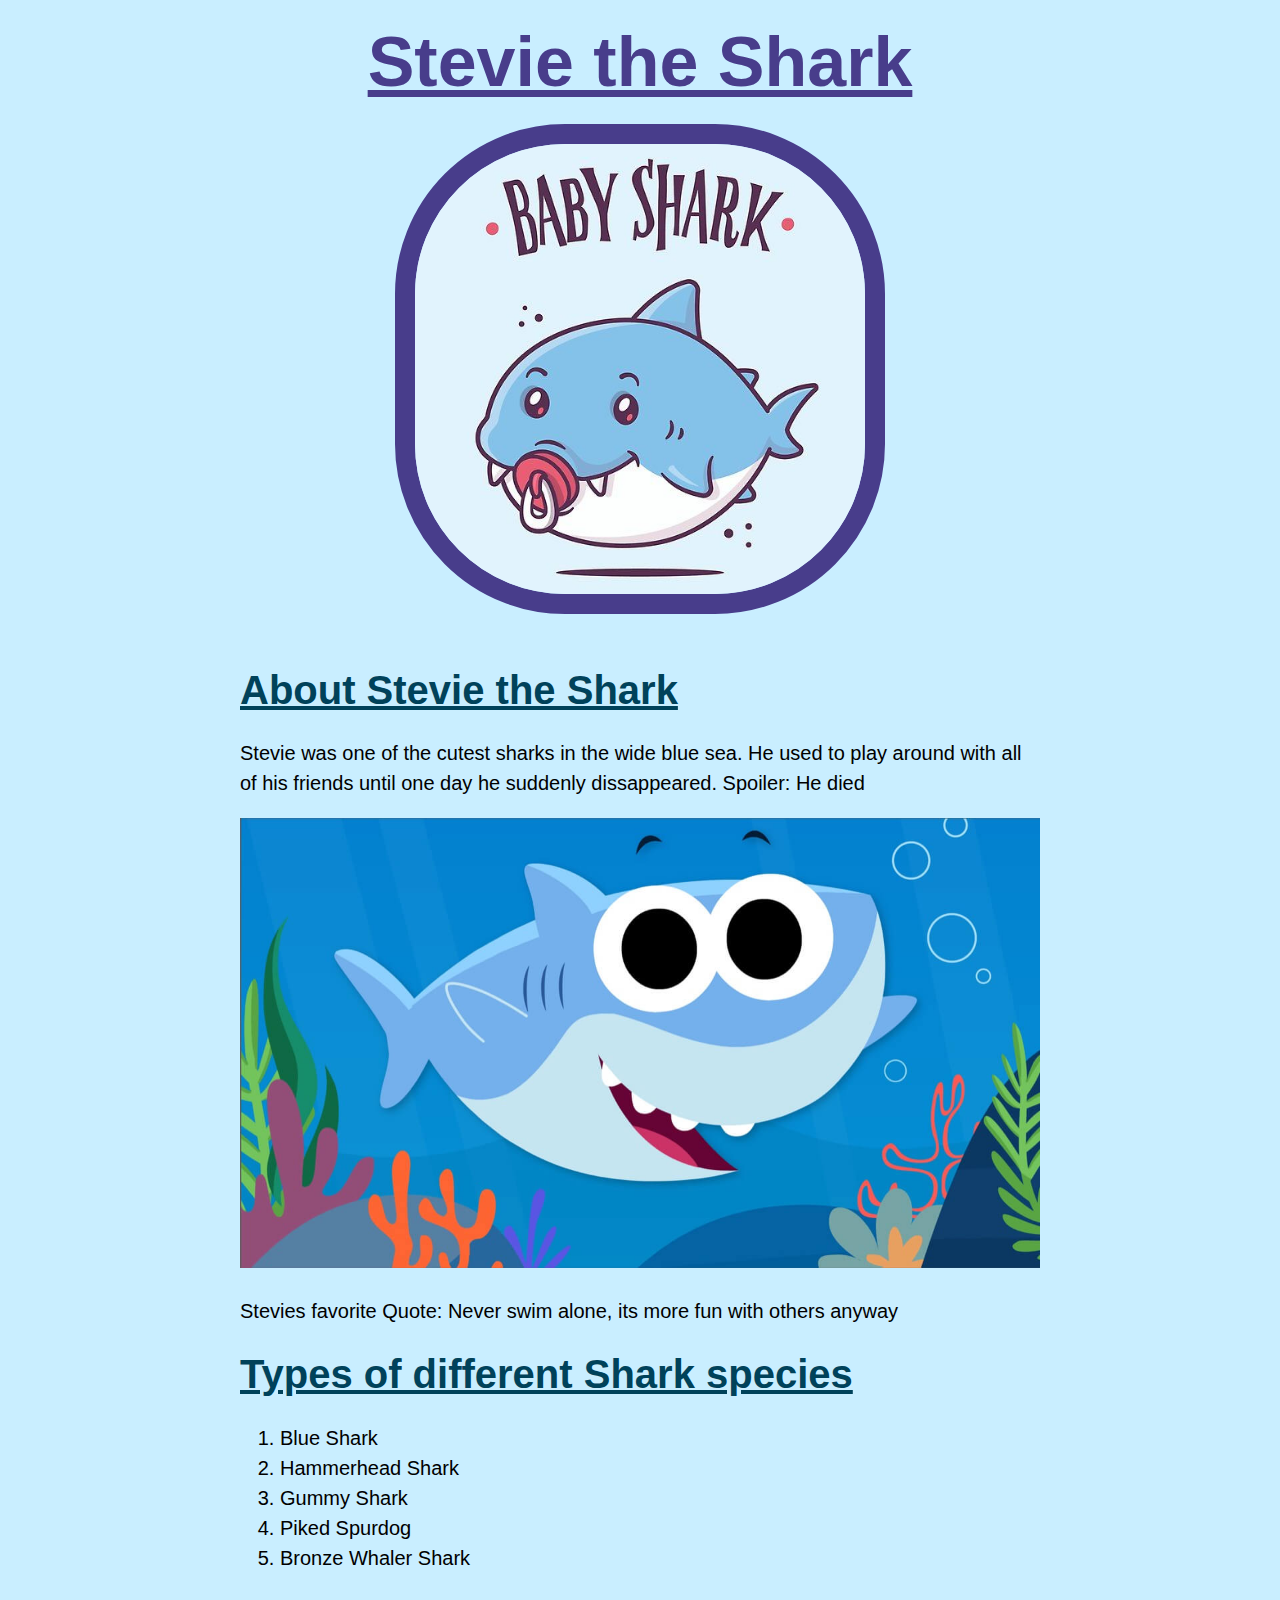
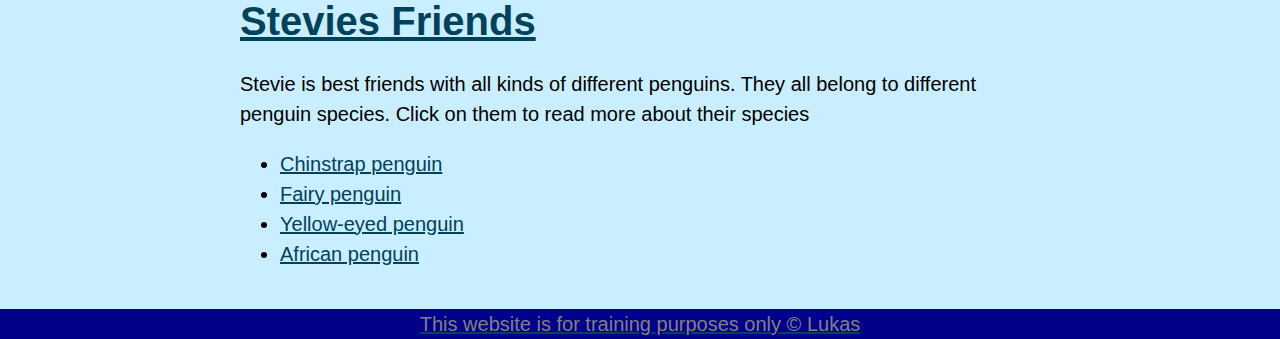
<file: index.html>
<!DOCTYPE html>
<html>
<head>
	<meta charset="utf-8">
	<meta name="viewport" content="width=device-width, initial-scale=1">
	<title>Stevie the Shark</title>
	<link rel="icon" href="zweitbild.jpeg">
	<link rel="stylesheet" type="text/css" href=hero.css>
</head>
<body>
	<!-- header element with shark picture -->
	<header>
		<h1>Stevie the Shark</h1>
		<img src="zweitbild.jpeg">
	</header>
	<!-- Main Element with Intro / Sharktypes -->
	<main>
		<h2>About Stevie the Shark</h2>
		<p>Stevie was one of the cutest sharks in the wide blue sea. He used to play around with all of his friends until one day he suddenly dissappeared. Spoiler: He died</p>
		<img src="babysharkgroß.jpg">
		<p>Stevies favorite Quote: Never swim alone, its more fun with others anyway</p>
		<!-- listing the different kinds of Shark species -->
		<h2>Types of different Shark species</h2>
		<ol>
			<li>Blue Shark</li>
			<li>Hammerhead Shark</li>
			<li>Gummy Shark</li>
			<li>Piked Spurdog</li>
			<li>Bronze Whaler Shark</li>
		</ol>
		<!-- Showing the species of Stevies friends -->
		<h2>Stevies Friends</h2>
		<p>Stevie is best friends with all kinds of different penguins. They all belong to different penguin species. Click on them to read more about their species</p>
		<ul>
			<li><a href="https://en.wikipedia.org/wiki/Chinstrap_penguin" target="_blank">Chinstrap penguin</li>
			<li><a href="https://de.wikipedia.org/wiki/Zwergpinguin" target="_blank">Fairy penguin</li>
			<li><a href="https://en.wikipedia.org/wiki/Yellow-eyed_penguin" target="_blank">Yellow-eyed penguin</li>	
			<li><a href="https://en.wikipedia.org/wiki/African_penguin" target="_blank">African penguin</li>			
		</ul>
	</main>
	<footer>
		<p>This website is for training purposes only &copy; Lukas </p>
	</footer>


</body>
</html>
</file>
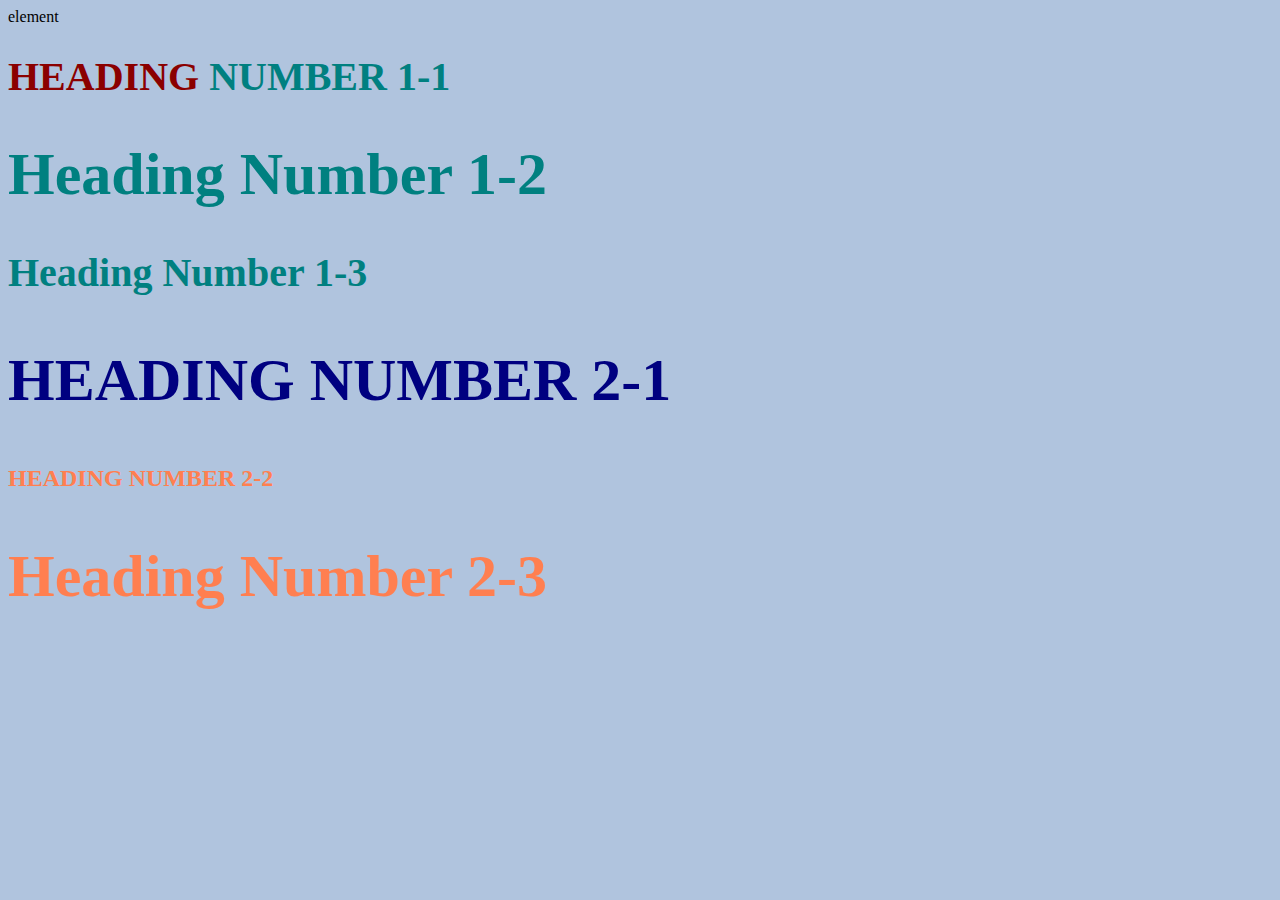
<file: styletest.html>
<!DOCTYPE html>
<html>
<head>
	<meta charset="utf-8">
	<meta name="viewport" content="width=device-width, initial-scale=1">
	<title>Style test</title>
	<link rel="stylesheet" type="text/css" href="stylas.css">
</head>
<body>
	<span> element</span>
	<h1 class="uppercase"><span>Heading</span> Number 1-1</h1>
	<h1 class="big">Heading Number 1-2</h1>
	<h1>Heading Number 1-3</h1>

	<h2 class="big uppercase">Heading Number 2-1</h2>
	<h2 class="uppercase">Heading Number 2-2</h2>
	<h2 class = "big">Heading Number 2-3</h2>



</body>
</html>
</file>
<file: stylas.css>
body{
	background-color: lightsteelblue;
}
h1{
	font-size: 40px;
	color: teal;
}

h2{
	color: coral;
}

.big{
	font-size: 60px;
}

.uppercase{
	text-transform: uppercase;
}
.big.uppercase{
	color: navy;
}
h1 span{
	color: darkred;
}
</file>
